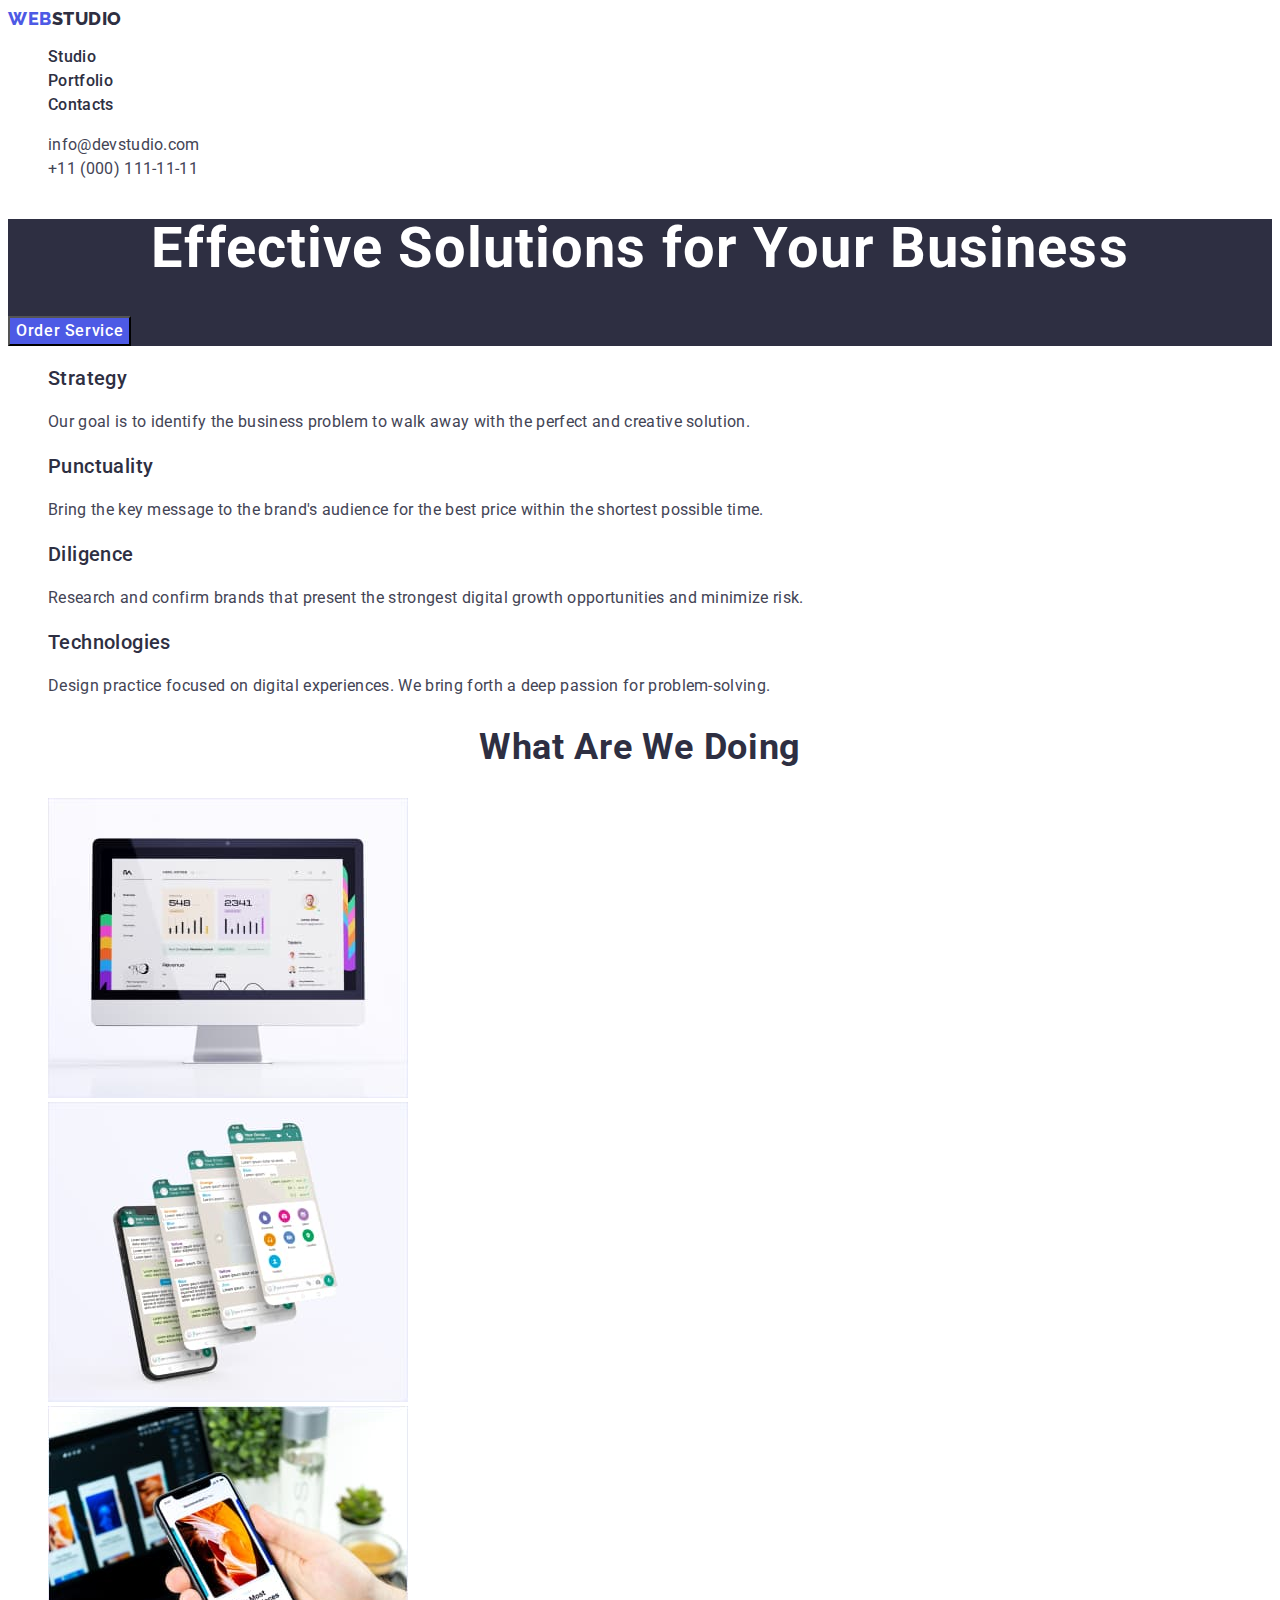
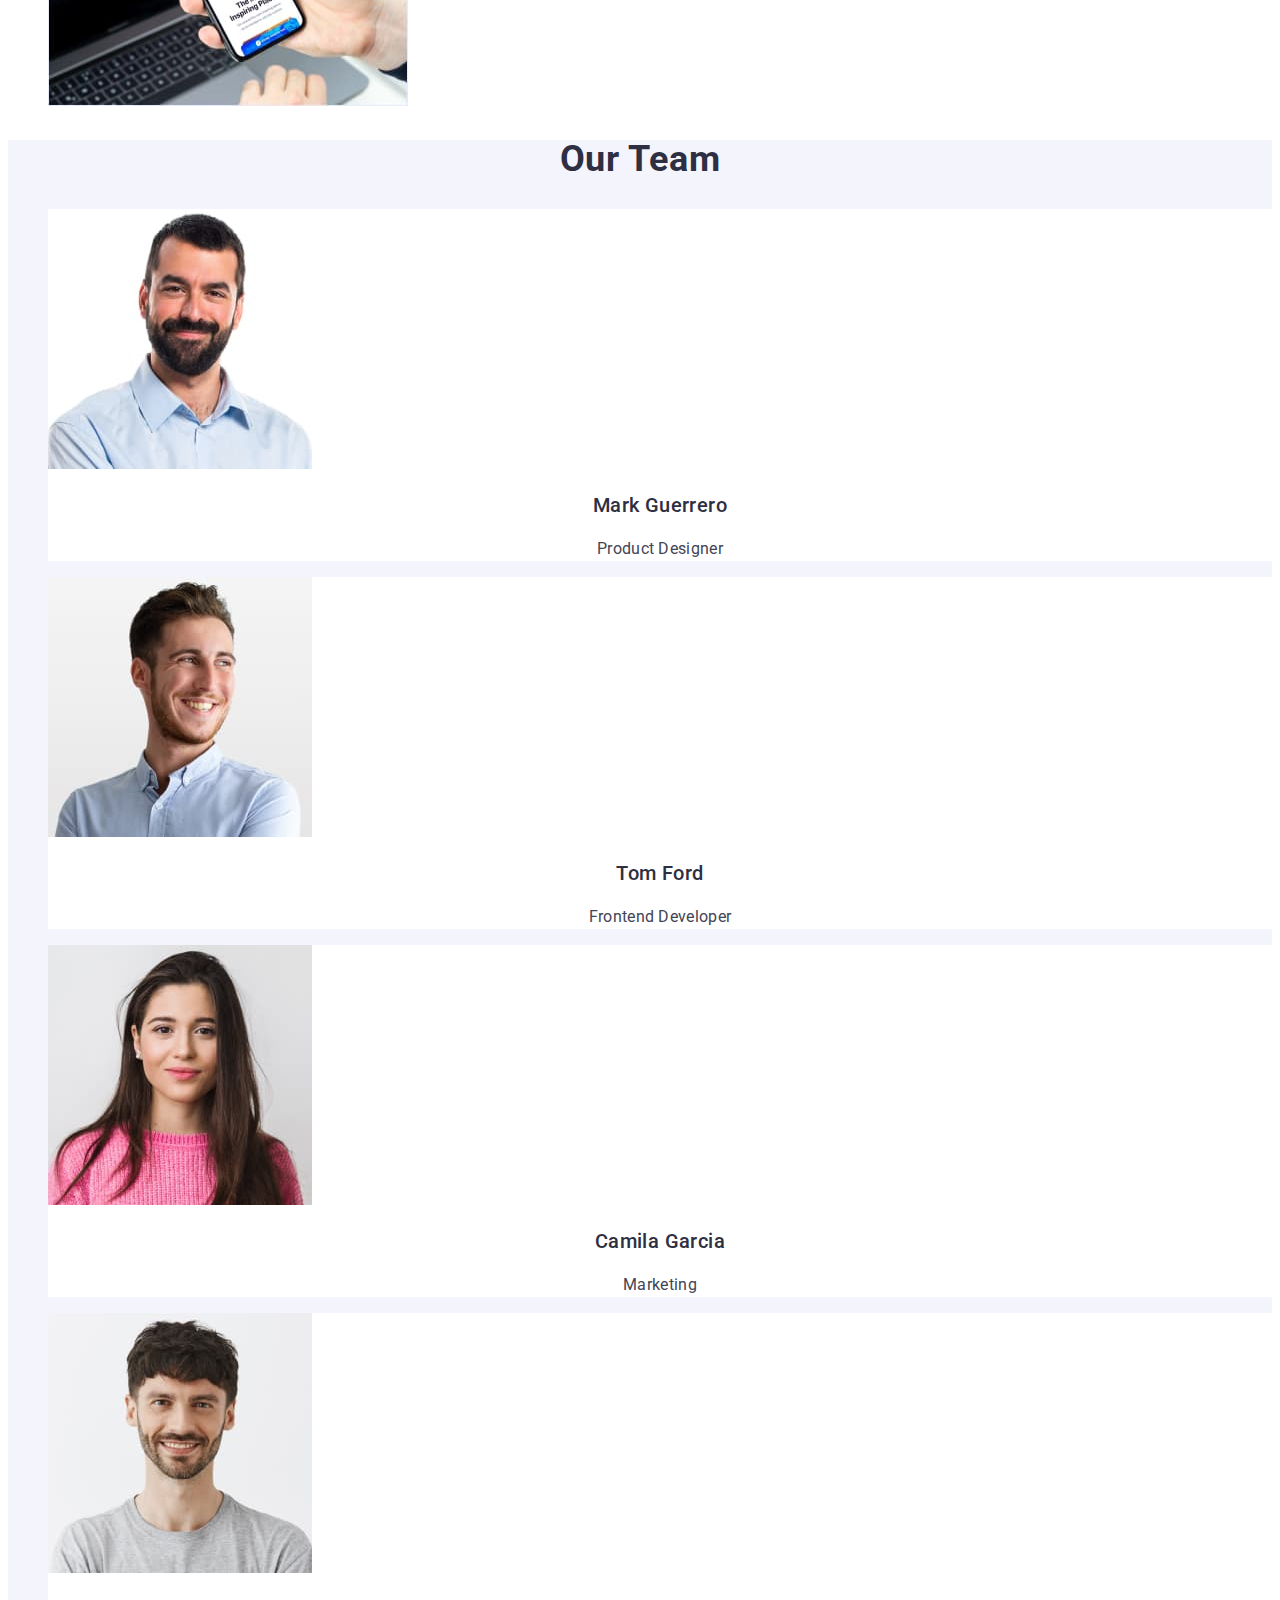
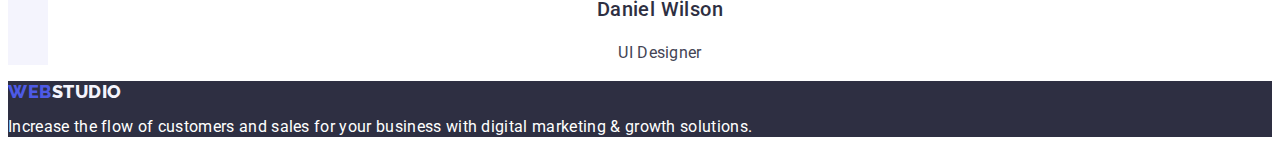
<file: index.html>
<!DOCTYPE html>
<html lang="en">
  <head>
    <meta charset="UTF-8" />
    <meta http-equiv="X-UA-Compatible" content="IE=edge" />
    <meta name="viewport" content="width=device-width, initial-scale=1.0" />
    <title>Document</title>
    <link rel="preconnect" href="https://fonts.googleapis.com" />
    <link rel="preconnect" href="https://fonts.gstatic.com" crossorigin />
    <link
      href="https://fonts.googleapis.com/css2?family=Raleway:wght@800&family=Roboto:wght@400;500;700;900&display=swap"
      rel="stylesheet"
    />
    <link rel="stylesheet" href="./css/style.css" />
  </head>
  <body>
    <header class="page-header">
      <nav>
        <a href="./index.html" class="logo link"
          >Web<span class="logo-part">Studio</span></a
        >
        <ul class="list">
          <li><a href="./index.html" class="link">Studio</a></li>
          <li><a href="./portfolio.html" class="link">Portfolio</a></li>
          <li><a href="" class="link">Contacts</a></li>
        </ul>
      </nav>
      <address class="contacts">
        <ul class="list">
          <li>
            <a href="mailto:info@devstudio.com" class="link"
              >info@devstudio.com</a
            >
          </li>
          <li>
            <a href="tel:+110001111111" class="link">+11 (000) 111-11-11</a>
          </li>
        </ul>
      </address>
    </header>
    <main>
      <section class="hero">
        <h1 class="title">Effective Solutions for Your Business</h1>
        <button type="button" class="button">Order Service</button>
      </section>
      <section class="section">
        <h2 class="title-hidden">1</h2>
        <ul class="list">
          <li>
            <h3 class="title">Strategy</h3>
            <p class="text">
              Our goal is to identify the business problem to walk away with the
              perfect and creative solution.
            </p>
          </li>
          <li>
            <h3 class="title">Punctuality</h3>
            <p class="text">
              Bring the key message to the brand's audience for the best price
              within the shortest possible time.
            </p>
          </li>
          <li>
            <h3 class="title">Diligence</h3>
            <p class="text">
              Research and confirm brands that present the strongest digital
              growth opportunities and minimize risk.
            </p>
          </li>
          <li>
            <h3 class="title">Technologies</h3>
            <p class="text">
              Design practice focused on digital experiences. We bring forth a
              deep passion for problem-solving.
            </p>
          </li>
        </ul>
      </section>
      <section class="section-service">
        <h2 class="title">What are we doing</h2>
        <ul class="list">
          <li>
            <img
              src="./images/work_1.jpg"
              alt="Computer"
              width="360"
              height="300"
            />
          </li>
          <li>
            <img
              src="./images/work_2.jpg"
              alt="Texting"
              width="360"
              height="300"
            />
          </li>
          <li>
            <img
              src="./images/work_3.jpg"
              alt="Telephone"
              width="360"
              height="300"
            />
          </li>
        </ul>
      </section>
      <section class="section-team">
        <h2 class="title">Our Team</h2>
        <ul class="list">
          <li class="list-item">
            <img
              src="./images/product_designer.jpg"
              alt="Photo of Product Designer"
              width="264"
              height="260"
            />
            <h3 class="title">Mark Guerrero</h3>
            <p class="text">Product Designer</p>
          </li>
          <li class="list-item">
            <img
              src="./images/frontend_developer.jpg"
              alt="Frontend Developer"
              width="264"
              height="260"
            />
            <h3 class="title">Tom Ford</h3>
            <p class="text">Frontend Developer</p>
          </li>
          <li class="list-item">
            <img
              src="./images/marketing.jpg"
              alt="Marketing"
              width="264"
              height="260"
            />
            <h3 class="title">Camila Garcia</h3>
            <p class="text">Marketing</p>
          </li>
          <li class="list-item">
            <img
              src="./images/designer.jpg"
              alt="Designer"
              width="264"
              height="260"
            />
            <h3 class="title">Daniel Wilson</h3>
            <p class="text">UI Designer</p>
          </li>
        </ul>
      </section>
    </main>
    <footer class="footer">
      <a href="./index.html" class="footer-logo link"
        >Web<span class="logo-part">Studio</span></a
      >
      <p class="text">
        Increase the flow of customers and sales for your business with digital
        marketing & growth solutions.
      </p>
    </footer>
  </body>
</html>
</file>
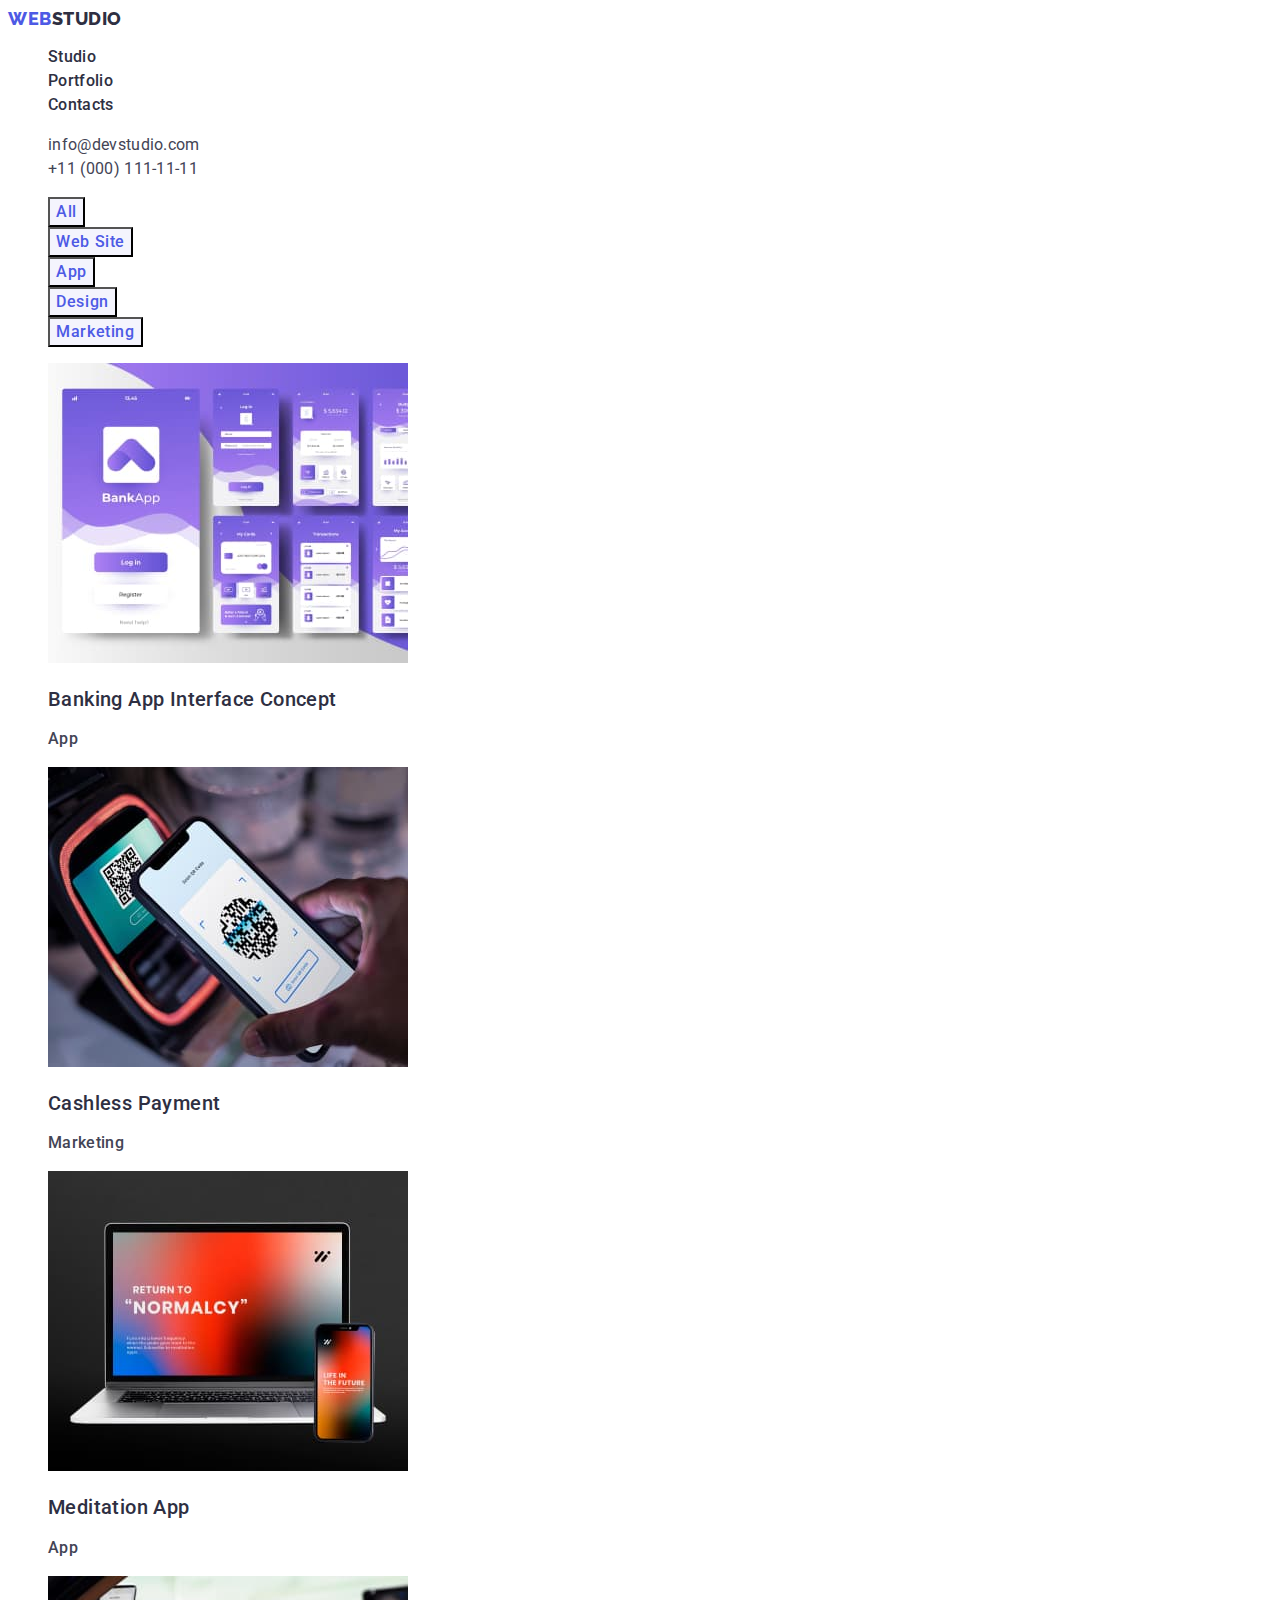
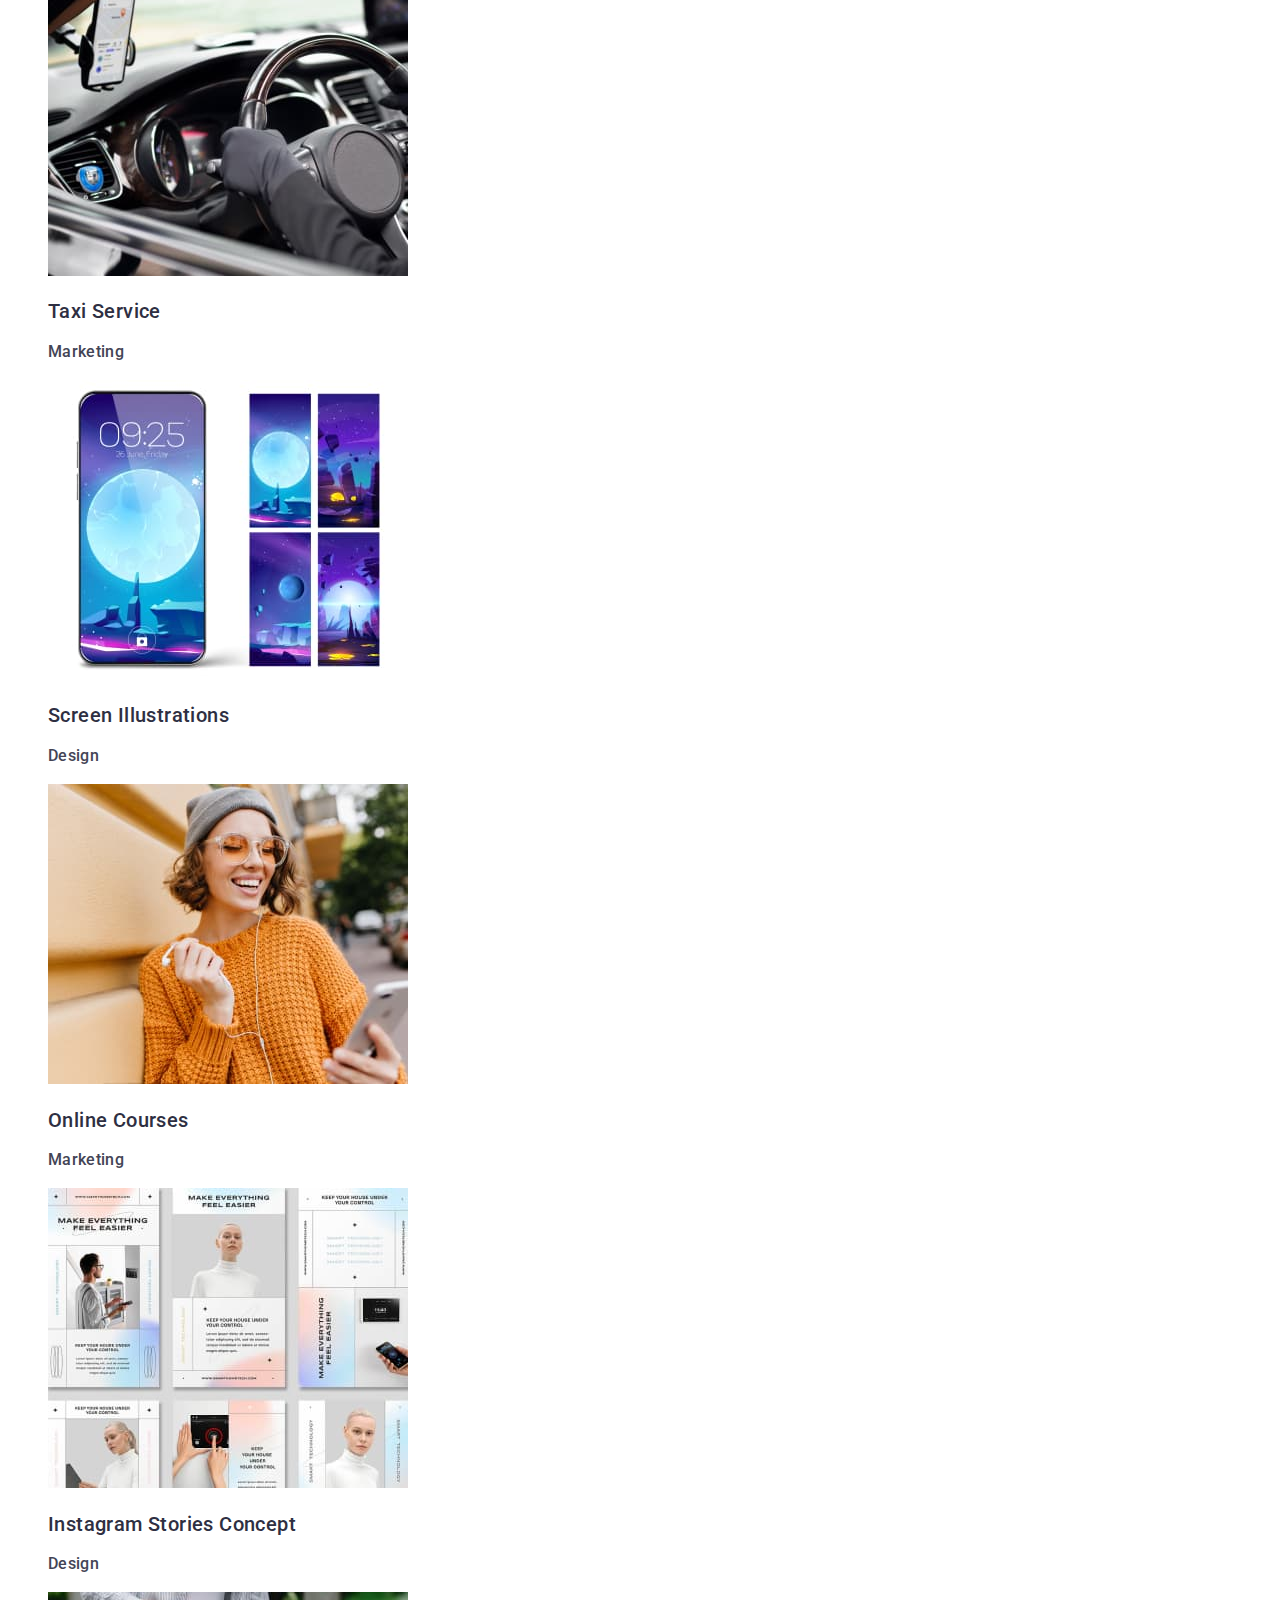
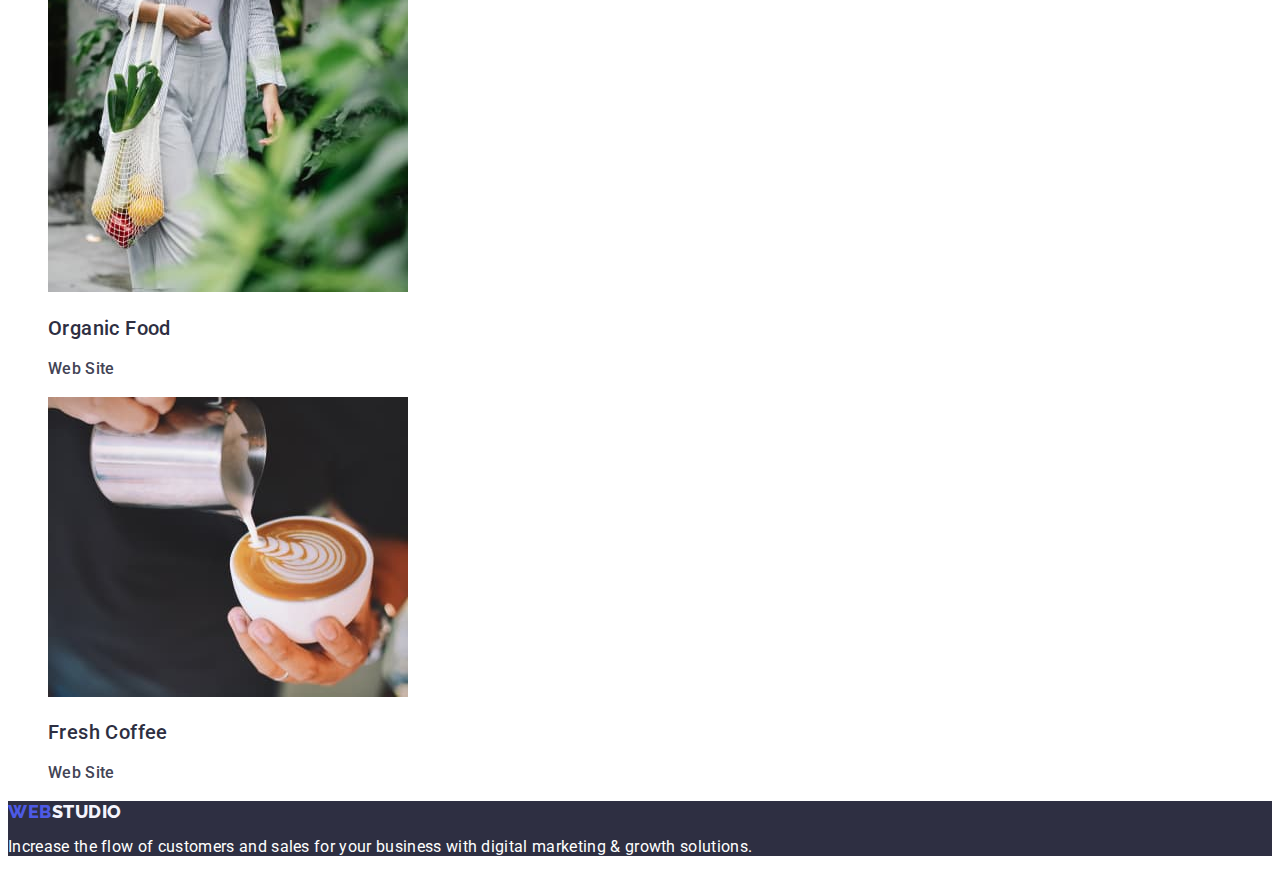
<file: portfolio.html>
<!DOCTYPE html>
<html lang="en">
  <head>
    <meta charset="UTF-8" />
    <meta http-equiv="X-UA-Compatible" content="IE=edge" />
    <meta name="viewport" content="width=device-width, initial-scale=1.0" />
    <title>Document</title>
    <link rel="preconnect" href="https://fonts.googleapis.com" />
    <link rel="preconnect" href="https://fonts.gstatic.com" crossorigin />
    <link
      href="https://fonts.googleapis.com/css2?family=Raleway:wght@800&family=Roboto:wght@400;500;700;900&display=swap"
      rel="stylesheet"
    />
    <link rel="stylesheet" href="./css/style.css" />
  </head>
  <body>
    <header class="page-header">
      <nav>
        <a href="./index.html" class="logo link"
          >Web<span class="logo-part">Studio</span></a
        >
        <ul class="list">
          <li><a href="./index.html" class="link">Studio</a></li>
          <li><a href="./portfolio.html" class="link">Portfolio</a></li>
          <li><a href="" class="link">Contacts</a></li>
        </ul>
      </nav>
      <address class="contacts">
        <ul class="list">
          <li>
            <a href="mailto:info@devstudio.com" class="link"
              >info@devstudio.com</a
            >
          </li>
          <li>
            <a href="tel:+110001111111" class="link">+11 (000) 111-11-11</a>
          </li>
        </ul>
      </address>
    </header>
    <main>
      <section class="portfolio">
        <h1 class="title-hidden">1</h1>
        <ul class="list">
          <li><button type="button" class="button">All</button></li>
          <li><button type="button" class="button">Web Site</button></li>
          <li><button type="button" class="button">App</button></li>
          <li><button type="button" class="button">Design</button></li>
          <li><button type="button" class="button">Marketing</button></li>
        </ul>
        <ul class="list">
          <li>
            <a href="" class="link"
              ><img src="./images/portfolio/portfolio1.jpg" alt="banking app" />
              <h2 class="title">Banking App Interface Concept</h2>
              <p class="text">App</p>
            </a>
          </li>
          <li>
            <a href="" class="link"
              ><img
                src="./images/portfolio/portfolio2.jpg"
                alt="cashles payment"
              />
              <h2 class="title">Cashless Payment</h2>
              <p class="text">Marketing</p>
            </a>
          </li>
          <li>
            <a href="" class="link"
              ><img
                src="./images/portfolio/portfolio3.jpg"
                alt="mediation app"
              />
              <h2 class="title">Meditation App</h2>
              <p class="text">App</p>
            </a>
          </li>
          <li>
            <a href="" class="link"
              ><img
                src="./images/portfolio/portfolio4.jpg"
                alt="taxi service"
              />
              <h2 class="title">Taxi Service</h2>
              <p class="text">Marketing</p>
            </a>
          </li>
          <li>
            <a href="" class="link"
              ><img src="./images/portfolio/portfolio.jpg" alt="screen" />
              <h2 class="title">Screen Illustrations</h2>
              <p class="text">Design</p>
            </a>
          </li>
          <li>
            <a href="" class="link"
              ><img src="./images/portfolio/portfolio5.jpg" alt="online" />
              <h2 class="title">Online Courses</h2>
              <p class="text">Marketing</p>
            </a>
          </li>
          <li>
            <a href="" class="link"
              ><img src="./images/portfolio/portfolio6.jpg" alt="instagram" />
              <h2 class="title">Instagram Stories Concept</h2>
              <p class="text">Design</p>
            </a>
          </li>
          <li>
            <a href="" class="link"
              ><img src="./images/portfolio/portfolio7.jpg" alt="food" />
              <h2 class="title">Organic Food</h2>
              <p class="text">Web Site</p>
            </a>
          </li>
          <li>
            <a href="" class="link"
              ><img src="./images/portfolio/portfolio8.jpg" alt="coffee" />
              <h2 class="title">Fresh Coffee</h2>
              <p class="text">Web Site</p>
            </a>
          </li>
        </ul>
      </section>
    </main>
    <footer class="footer">
      <a href="./index.html" class="footer-logo link"
        >Web<span class="logo-part">Studio</span></a
      >
      <p class="text">
        Increase the flow of customers and sales for your business with digital
        marketing & growth solutions.
      </p>
    </footer>
  </body>
</html>
</file>
<file: css/style.css>
:root {
  --primary-text-color: #434455;
  --primary-header-color: #2e2f42;
  --accent-color: #4d5ae5;
  --additional-text-color: #ffffff;
  --select-color: #404bbf;
  --portfolio-button: #f4f4fd;
  --portfolio-button-select: #404bbf;
}

body {
  color: var(--primary-text-color);
  background-color: var(--additional-text-color);
  font-family: "Roboto", sans-serif;
  letter-spacing: 0.02em;
}

/* Header */

/* Logo */

.page-header .link {
  color: var(--accent-color);
  font-family: "Raleway", sans-serif;
  font-weight: 800;
  font-size: 18px;
  line-height: 1.17;
  letter-spacing: 0.03em;
  text-transform: uppercase;
  text-decoration: none;
}

.link .logo-part {
  color: var(--primary-header-color);
  font-family: "Raleway", sans-serif;
  font-weight: 800;
  font-size: 18px;
  line-height: 1.17;
  letter-spacing: 0.03em;
  text-transform: uppercase;
  text-decoration: none;
}

.logo-part:focus,
.logo-part:hover {
  color: var(--select-color);
}

.list .link {
  color: var(--primary-header-color);
  font-family: "Roboto", sans-serif;
  font-weight: 500;
  font-style: normal;
  font-size: 16px;
  line-height: 1.5;
  text-decoration: none;
  list-style: none;
  letter-spacing: 0.02em;
  text-transform: none;
}

.list .link:active,
.list .link:hover,
.list .link:focus {
  color: var(--select-color);
}

.contacts {
  font-style: normal;
}

.contacts .list .link {
  color: var(--primary-text-color);
  font-family: "Roboto", sans-serif;
  font-weight: 400;
  font-style: normal;
  font-size: 16px;
  line-height: 1.5;
  letter-spacing: 0.02;
  text-decoration: none;
}

.contacts .list .link:active,
.contacts .list .link:hover,
.contacts .list .link:focus {
  color: var(--select-color);
}

/* Main */

ul {
  list-style: none;
}

.hero {
  background-color: var(--primary-header-color);
}

.hero .title {
  color: var(--additional-text-color);
  background-color: var(--primary-header-color);
  font-weight: 700;
  font-size: 56px;
  line-height: 1.07;
  text-align: center;
  letter-spacing: 0.02em;
}

.hero .button {
  color: var(--additional-text-color);
  background-color: var(--accent-color);
  font-weight: 500;
  font-size: 16px;
  line-height: 1.5;
  letter-spacing: 0.04em;
  cursor: pointer;
  font-family: "Roboto", sans-serif;
}

.hero .button:hover,
.hero .button:focus {
  background-color: var(--portfolio-button-select);
}

.title-hidden {
  display: none;
}

.list .title {
  color: var(--primary-header-color);
  font-weight: 500;
  font-size: 20px;
  line-height: 1.2;
  letter-spacing: 0.02em;
}

.list .text {
  font-size: 16px;
  line-height: 1.5;
}

.section-service .title {
  color: var(--primary-header-color);
  font-style: normal;
  font-weight: 700;
  font-size: 36px;
  line-height: 1.11;
  text-align: center;
  letter-spacing: 0.02em;
  text-transform: capitalize;
}

.section-team {
  background-color: var(--portfolio-button);
}

.section-team .title {
  color: var(--primary-header-color);
  font-weight: 700;
  font-size: 36px;
  line-height: 1.11;
  text-align: center;
  letter-spacing: 0.02em;
  text-transform: capitalize;
}

.list .list-item {
  background-color: var(--additional-text-color);
}

.list-item .title {
  color: var(--primary-header-color);
  font-weight: 500;
  font-size: 20px;
  line-height: 1.2;
  text-align: center;
  letter-spacing: 0.02em;
}

.list-item .text {
  font-size: 16px;
  line-height: 1.5;
  text-align: center;
}

/* Footer */

.footer {
  background-color: var(--primary-header-color);
}

.footer .footer-logo {
  font-family: "Raleway", sans-serif;
  font-weight: 800;
  font-size: 18px;
  line-height: 1.17;
  letter-spacing: 0.03em;
  text-transform: uppercase;
  color: var(--accent-color);
}

.footer-logo .logo-part {
  color: var(--portfolio-button);
  font-family: "Raleway", sans-serif;
  font-weight: 800;
  font-size: 18px;
  line-height: 1.17;
  letter-spacing: 0.03em;
  text-transform: uppercase;
  text-decoration: none;
}

.footer-logo:hover .logo-part,
.footer-logo:focus .logo-part {
  color: var(--accent-color);
}

.footer .text {
  color: var(--additional-text-color);
  background-color: var(--primary-header-color);
  font-size: 16px;
  line-height: 1.15;
}

/* Portfolio page */

.list .button {
  color: var(--accent-color);
  background-color: var(--portfolio-button);
  font-weight: 500;
  font-size: 16px;
  line-height: 1.5;
  display: flex;
  align-items: center;
  text-align: center;
  letter-spacing: 0.04em;
  cursor: pointer;
  font-family: "Roboto", sans-serif;
}

.list .button:hover,
.list .button:focus {
  color: var(--additional-text-color);
  background-color: var(--select-color);
  font-weight: 500;
  font-size: 16px;
  line-height: 1.5;
  display: flex;
  align-items: center;
  text-align: center;
  letter-spacing: 0.04em;
}

.portfolio .list {
  list-style: none;
}

.link {
  text-decoration: none;
}

.link .title {
  color: var(--primary-header-color);
  font-weight: 500;
  font-size: 20px;
  line-height: 1.2;
  font-family: "Roboto", sans-serif;
}

.link .title:hover,
.link .title:focus {
  color: var(--select-color);
}

.link .text {
  color: var(--primary-text-color);
  font-size: 16px;
  line-height: 1.5;
}

.link .text:hover,
.link .text:focus {
  color: var(--select-color);
}
</file>
